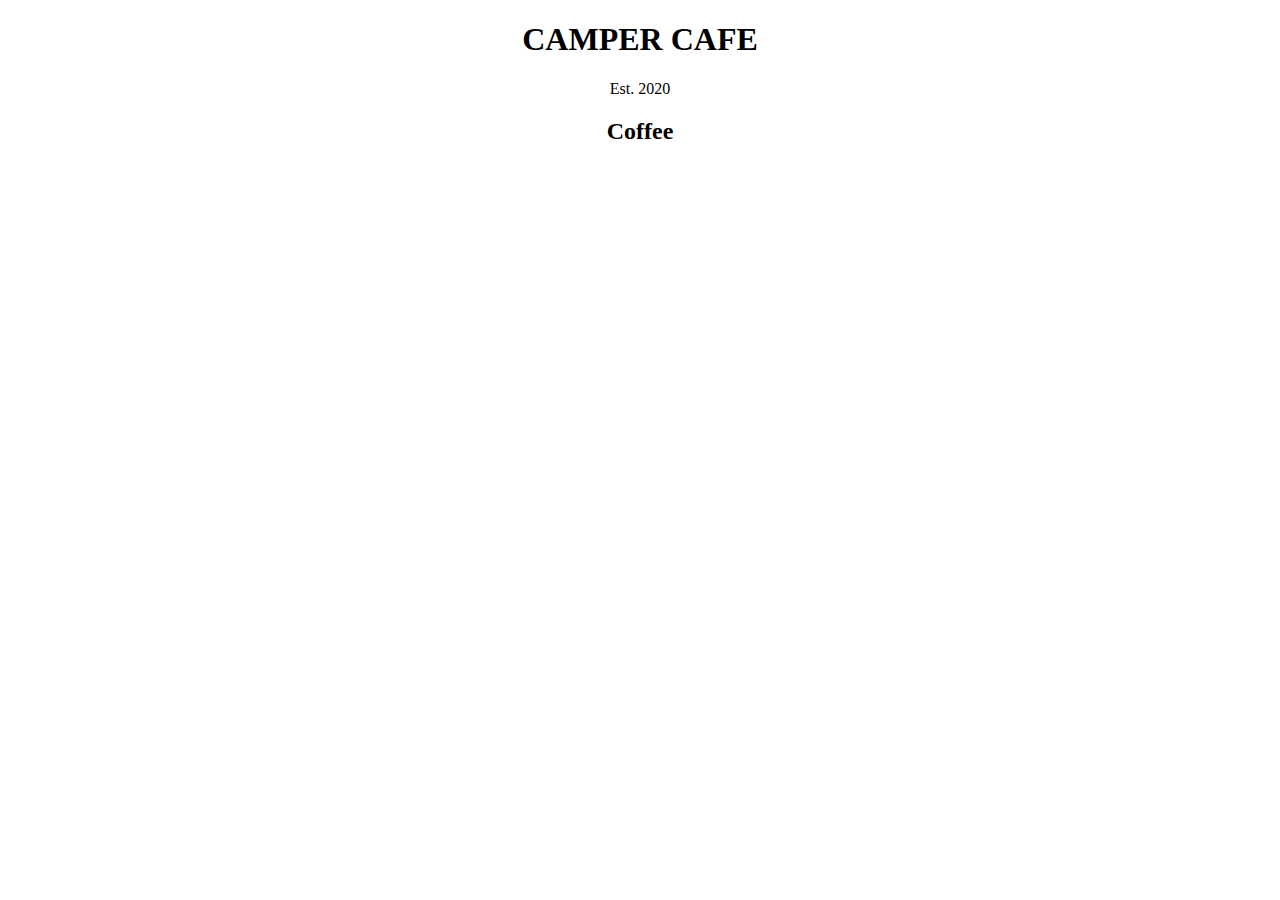
<file: freeCodeCamp/cafeMenu/index.html>
<!DOCTYPE html>
<html lang="en">
    <head>
        <meta charset="UTF-8">
        <title>Cafe Menu</title>
        <style>
            h1, h2, p {
            text-align: center;
            }
        </style>
    </head>
    <body>
        <main>
           <h1 style="text-align">CAMPER CAFE</h1>
           <p>Est. 2020</p>
           <section>
            <h2>Coffee</h2>
           </section>
        </main>
    </body>
</html>
</file>
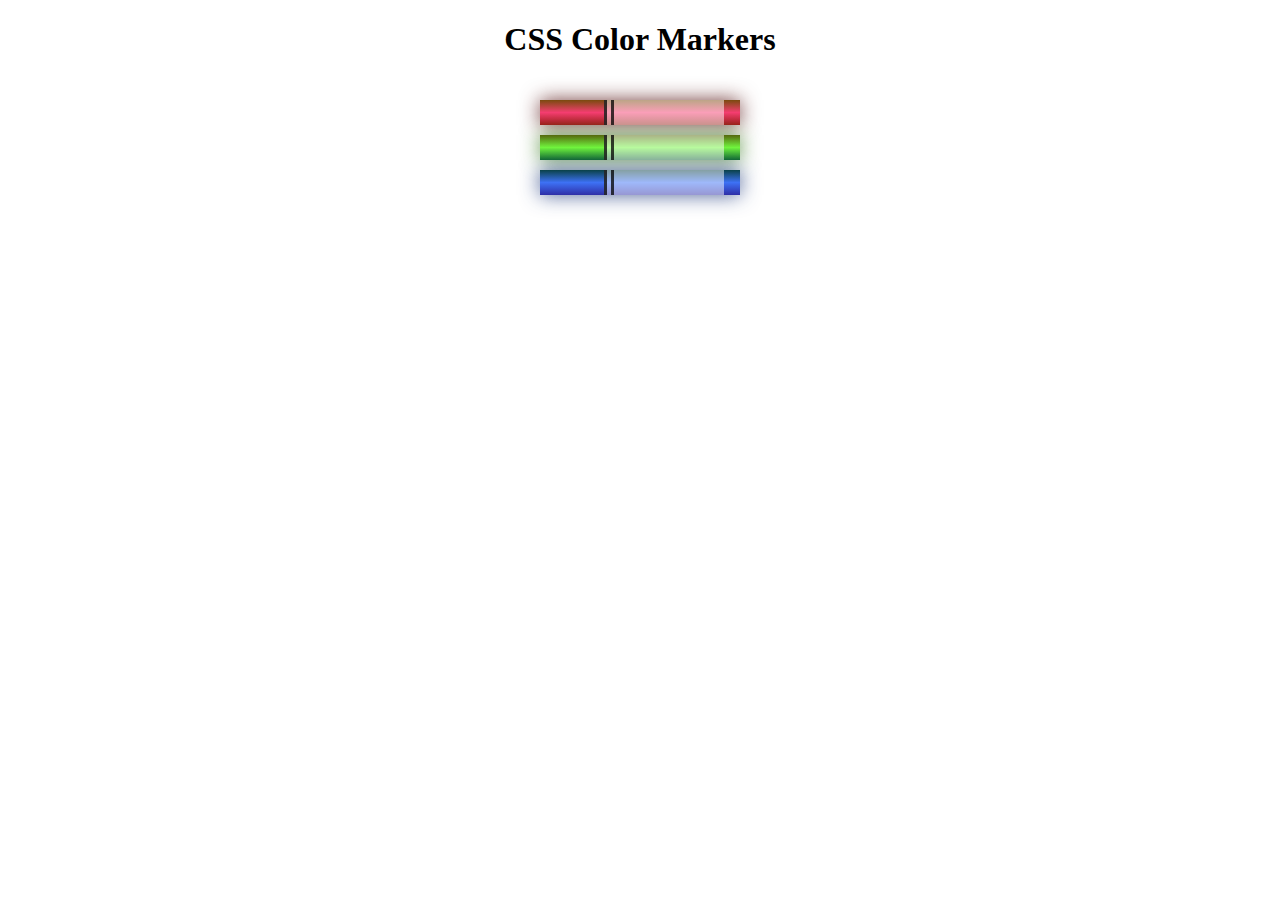
<file: freeCodeCamp/createColoredMarkers/index.html>
<!DOCTYPE html>
<html lang="en">
    <head>
        <meta charset="UTF-8">
        <meta name="viewport" content="width=device-width, initial-scale=1.0">
        <title>Colored Markers</title>
        <link rel="stylesheet" href="styles.css">
    </head>
    <body>
        <h1>CSS Color Markers</h1>
        <div class="container">
            <div class="marker red">
                <div class="cap"></div>
                <div class="sleeve"></div>
            </div>
            <div class="marker green">
                <div class="cap"></div>
                <div class="sleeve"></div>   
            </div>
            <div class="marker blue">
                <div class="cap"></div>
                <div class="sleeve"></div> 
            </div>
        </div>
    </body>
</html>
</file>
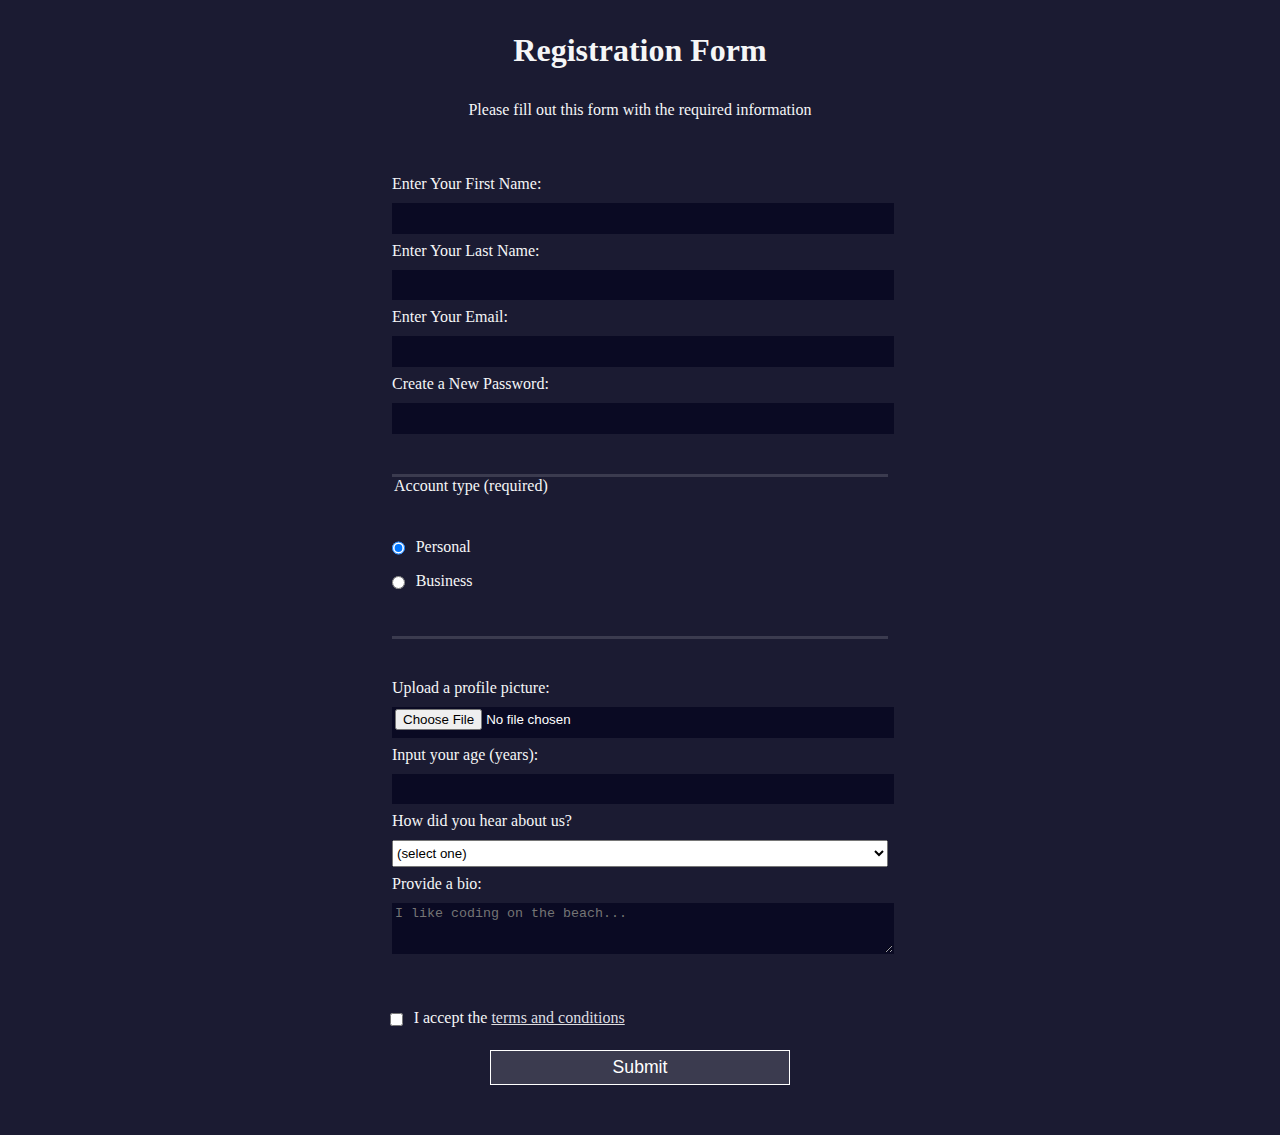
<file: freeCodeCamp/registrationForm/index.html>
<!DOCTYPE html>
<html lang="en">
    <head>
        <meta charset="UTF-8">
        <title>Registration Form</title>
        <link rel="stylesheet" href="styles.css">
    </head>
    <body>
        <h1>Registration Form</h1>
        <p>Please fill out this form with the required information</p>
        <form action="https://register-demo.freecodecamp.org" method="post">
            <fieldset>
                <label for="first-name">
                    Enter Your First Name: <input type="text" id="first-name" name="first-name" required>
                </label>
                <label for="last-name">
                    Enter Your Last Name: <input type="text" id="last-name" name="last-name" required>
                </label>
                <label for="email">
                    Enter Your Email: <input type="email" id="email" name="email" required>
                </label>
                <label for="new-password">
                    Create a New Password: <input type="password" id="new-password" name="password" pattern="[a-z0-5]{8,}" required>
                </label>
            </fieldset>
            <fieldset>
                <legend>Account type (required)</legend>
                <label for="personal-account">
                    <input class="inline" type="radio" id="personal-account" name="account-type" checked> Personal
                </label>
                <label for="business-account">
                    <input class="inline" type="radio" id="business-account" name="account-type"> Business
                </label>
            </fieldset>
            <fieldset>
                <label for="profile-picture">
                    Upload a profile picture: <input type="file" id="profile-picture" name="profile-picture">
                </label>
                <label for="age">
                    Input your age (years): <input type="number" id="age" name="age" min="13" max="120">
                </label>
                <label for="referrer">How did you hear about us?
                    <select name="" id="referrer">
                        <option value="">(select one)</option>
                        <option value="1">freeCodeCamp News</option>
                        <option value="2">freeCodeCamp YouTube Channel</option>
                        <option value="3">freeCodeCamp Forum</option>
                        <option value="4">Other</option>
                    </select>
                </label>
                <label for="bio">Provide a bio: 
                    <textarea id="bio" name="bio" rows="3" cols="30" placeholder="I like coding on the beach..."></textarea>
                </label>
            </fieldset>
            <label for="terms-and-conditions">
                <input type="checkbox" class="inline" id="terms-and-conditions" name="terms" required>
                I accept the <a href="https://www.freecodecamp.org/news/terms-of-service/"> terms and conditions</a>
            </label>
            <input type="submit" value="Submit">
        </form>
    </body>
</html>
</file>
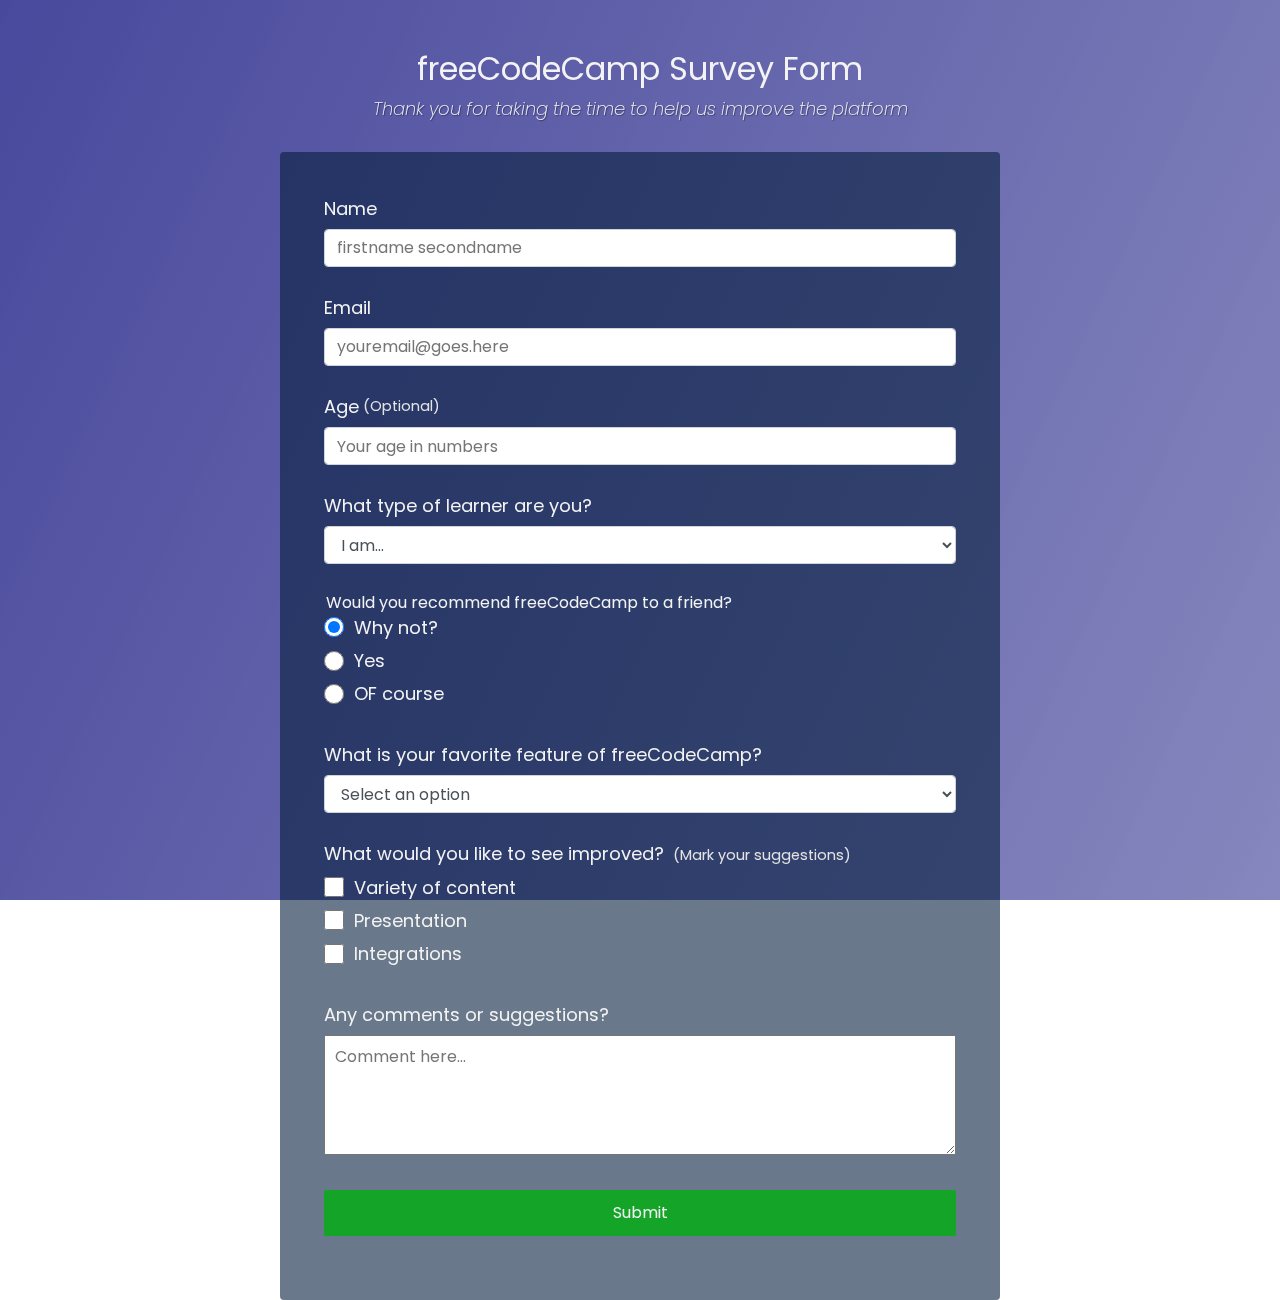
<file: freeCodeCamp/Certification Projects/firstSurveyForm/index.html>
<!DOCTYPE html>
<html lang="en">
    <head>
        <title>survey-form.freecodecamp.rocks/</title>
        <meta charset="UTF-8">
        <meta name="viewport" content="width=device-width, initial-scale=1">
        <link href="css/styles.css" rel="stylesheet">
    </head>
    <body>
    <div class="container">
    <header class="header">
        <h1 id="title" class="title text-center">freeCodeCamp Survey Form</h1>
        <p id="description" class="description text-center">Thank you for taking the time to help us improve the platform</p>
    </header>
    <form id="survey-form" se>
        <div class="formBlock">
            <label for="name" id="name-label">Name</label>
            <input type="text" id="name" class="form-control" placeholder="firstname secondname" required>
        </div>
        <div class="formBlock">
            <label for="email" id="email-label">Email</label>
            <input type="email" id="email" class="form-control" name="email" placeholder="youremail@goes.here" required>
        </div>
        <div class="formBlock">
            <label for="number"  id="number-label">Age
                <span class="directions">(Optional)</span>
            </label>
            <input type="number" id="number" class="form-control" min="13" max="200" placeholder="Your age in numbers">
        </div>
        <div class="formBlock">
            <p>What type of learner are you?</p>
            <select id="dropdown" name="dropdownRole" class="form-control" required="">
                <option disabled="" selected="" value="">I am...</option>
                <option value="student">Student </option>
                <option value="tryhard">Tryhard </option>
                <option value="titan">Titan </option>
                <option value="sickCoder">Sick coder </option>
            </select>
        </div>
        <div class="formBlock">
            <legend>Would you recommend freeCodeCamp to a friend?</legend>
            <label for="radiowhy_not?">
                <input class="inputRadio" value="radiowhy_not?" type="radio" id="radiowhy_not?" name="radioOption" checked> Why not?
            </label>
            <label for="radioyes">
                <input class="inputRadio" value="radioyes" type="radio" id="radioyes" name="radioOption"> Yes
            </label>
            <label for="radioof_course">
                <input class="inputRadio" value="radioof_course" type="radio" id="radioof_course" name="radioOption"> OF course
            </label>
        </div>
        <div class="formBlock">
            <p>What is your favorite feature of freeCodeCamp?</p>
            <select id="mostLiked" name="mostLiked" class="form-control" required="">
                <option disabled="" selected="" value="">Select an option</option>
                <option value="freeCertification">Free Certification</option>
                <option value="projects">Projects</option>
                <option value="openSource">Open Source</option>
               </select>
        </div>
        <div class="formBlock">
            <p>What would you like to see improved?
                <span class="directions">(Mark your suggestions)</span>
            </p>
            <label>
                <input class="inputCheckbox" value="variety" type="checkbox">
                Variety of content
            </label>
            <label>
                <input class="inputCheckbox" value="presentation" type="checkbox">
                Presentation
            </label>
            <label>
                <input class="inputCheckbox" value="integrations" type="checkbox">
                Integrations
            </label>
        </div>
        <div class="formBlock">
            <p>Any comments or suggestions?</p>
            <textarea name="textArea" class="textArea" id="textArea" placeholder="Comment here..."></textarea>
        </div>
        <div class="formBlock">
            <button id="submit" class="submitButton" type="submit">Submit</button>
        </div>
    </form>
    </div>
    </body>
</html>
</file>
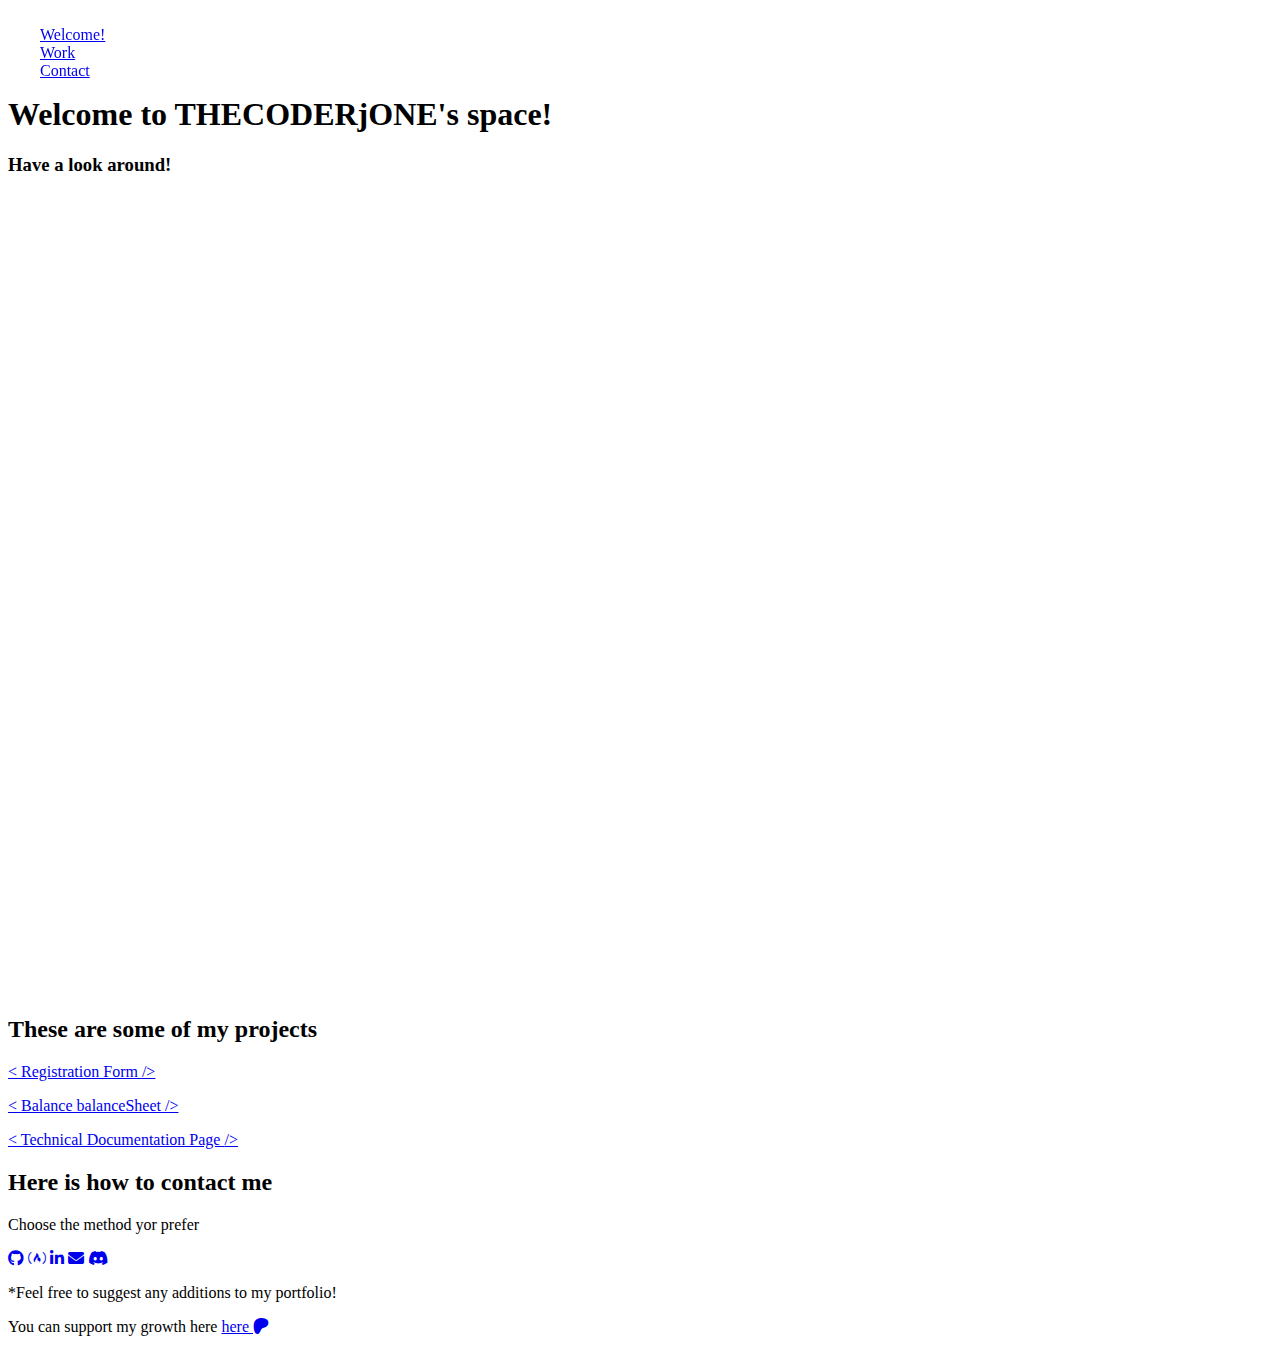
<file: freeCodeCamp/Certification Projects/Personal Portfolio Webpage/index.html>
<!DOCTYPE html>
<html lang="en">
<head>
  <link href="https://cdnjs.cloudflare.com/ajax/libs/font-awesome/6.4.2/css/all.min.css" rel="stylesheet">
  <link href="https://fonts.googleapis.com/css?family=Poppins:200i,300,400&display=swap" rel="stylesheet">
  <link href="https://fonts.googleapis.com/css?family=Raleway:700&display=swap" rel="stylesheet">
  <meta charset="UTF-8">
  <meta name="viewport" content="width=device-width, initial-scale=1.0">
  <title>THECODERjONE'S place</title>
  <link rel="stylesheet" href="styles.css">
</head>
<body>
  <nav id="navbar" class="navbar">
      <ul class="nav-list">
          <li>
            <a href="#welcome-section">Welcome!</a>
          </li>
          <li>
            <a href="#projects">Work</a>
          </li>
          <li>
            <a href="#contact">Contact</a>
          </li>
        </ul>
  </nav>
  <section name="Welcome" class="welcome-section" id="welcome-section">
      <h1 class="welcomeMainMessage" id="welcomeMainMessage">Welcome to THECODERjONE's space!</h1>
      <h3 class="welcomeSecondaryMessage" id="welcomeSecondaryMessage">Have a look around!</h3>
  </section>
  <section id="projects" class="projects-section">
      <h2 class="projects-section-header">These are some of my projects</h2>  
      <div class="projects-grid">
        <a href="https://thecoderjone.github.io/freeCodeCamp/registrationForm/" target="_blank" class="project project-tile">
          <p class="project-title">
            <span class="code">&lt;</span>
            Registration Form
            <span class="code">/&gt;</span>
          </p>
        </a>
        <a href="https://thecoderjone.github.io/freeCodeCamp/balanceSheet/" target="_blank" class="project project-tile">
          <p class="project-title">
            <span class="code">&lt;</span>
            Balance balanceSheet
            <span class="code">/&gt;</span>
          </p>
        </a>
        <a href="https://thecoderjone.github.io/freeCodeCamp/Certification%20Projects/technicalDocumentationPage/" target="_blank" class="project project-tile">
          <p class="project-title">
            <span class="code">&lt;</span>
            Technical Documentation Page
            <span class="code">/&gt;</span>
          </p>
        </a>
      </div>
    </section>
    <section id="contact" class="contact-section">
      <div class="contact-section-header">
        <h2>Here is how to contact me</h2>
        <p>Choose the method yor prefer</p>
      </div>
      <div class="contact-links">
        <a href="https://github.com/THECODERjONE" target="_blank" class="icon contact-details" id="profile-link"><i class="fab fa-github"></i></a>
        <a href="https://www.freecodecamp.org/THECODERjONE" target="_blank" class="icon contact-details"><i class="fab fa-free-code-camp"></i></a>
        <a href="https://www.linkedin.com/in/jmmclnkdn/" class="icon contact-details" target="_blank"><i class="fa-brands fa-linkedin-in"></i></a>
        <a href="mailto:jmmccode@gmail.com" class="icon contact-details" target="_blank"><i class="fas fa-envelope"></i></a>
        <a href="https://discord.gg/YB98SDWFBQ" target="_blank" class="icon contact-details"><i class="fab fa-discord"></i></a>
      </div>
    </section>
  <footer>
    <p>
      *Feel free to suggest any additions to my portfolio!
    </p>
    <p>
      You can support my growth here
      <a href="https://www.freecodecamp.com/" target="_blank">here <i class="fab fa-patreon"></i></a>
    </p>
  </footer>
</body>
</html>
</file>
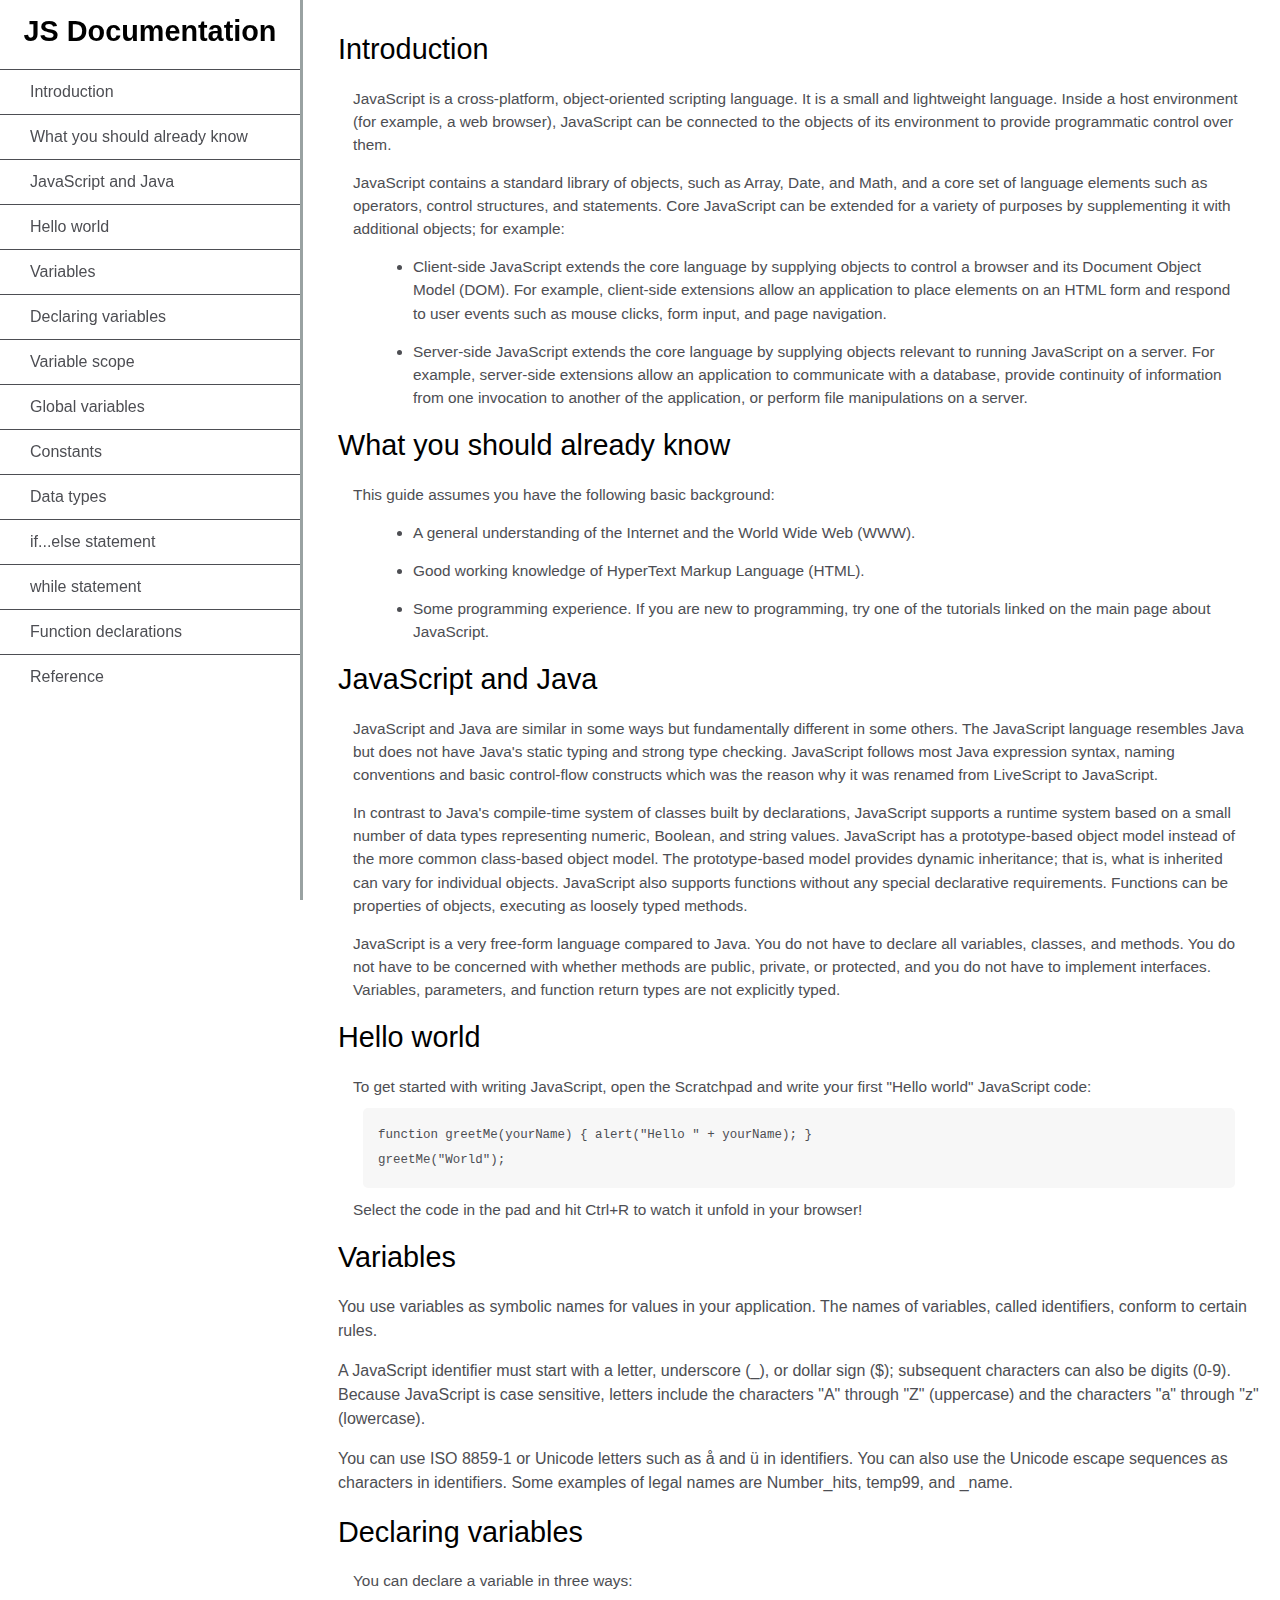
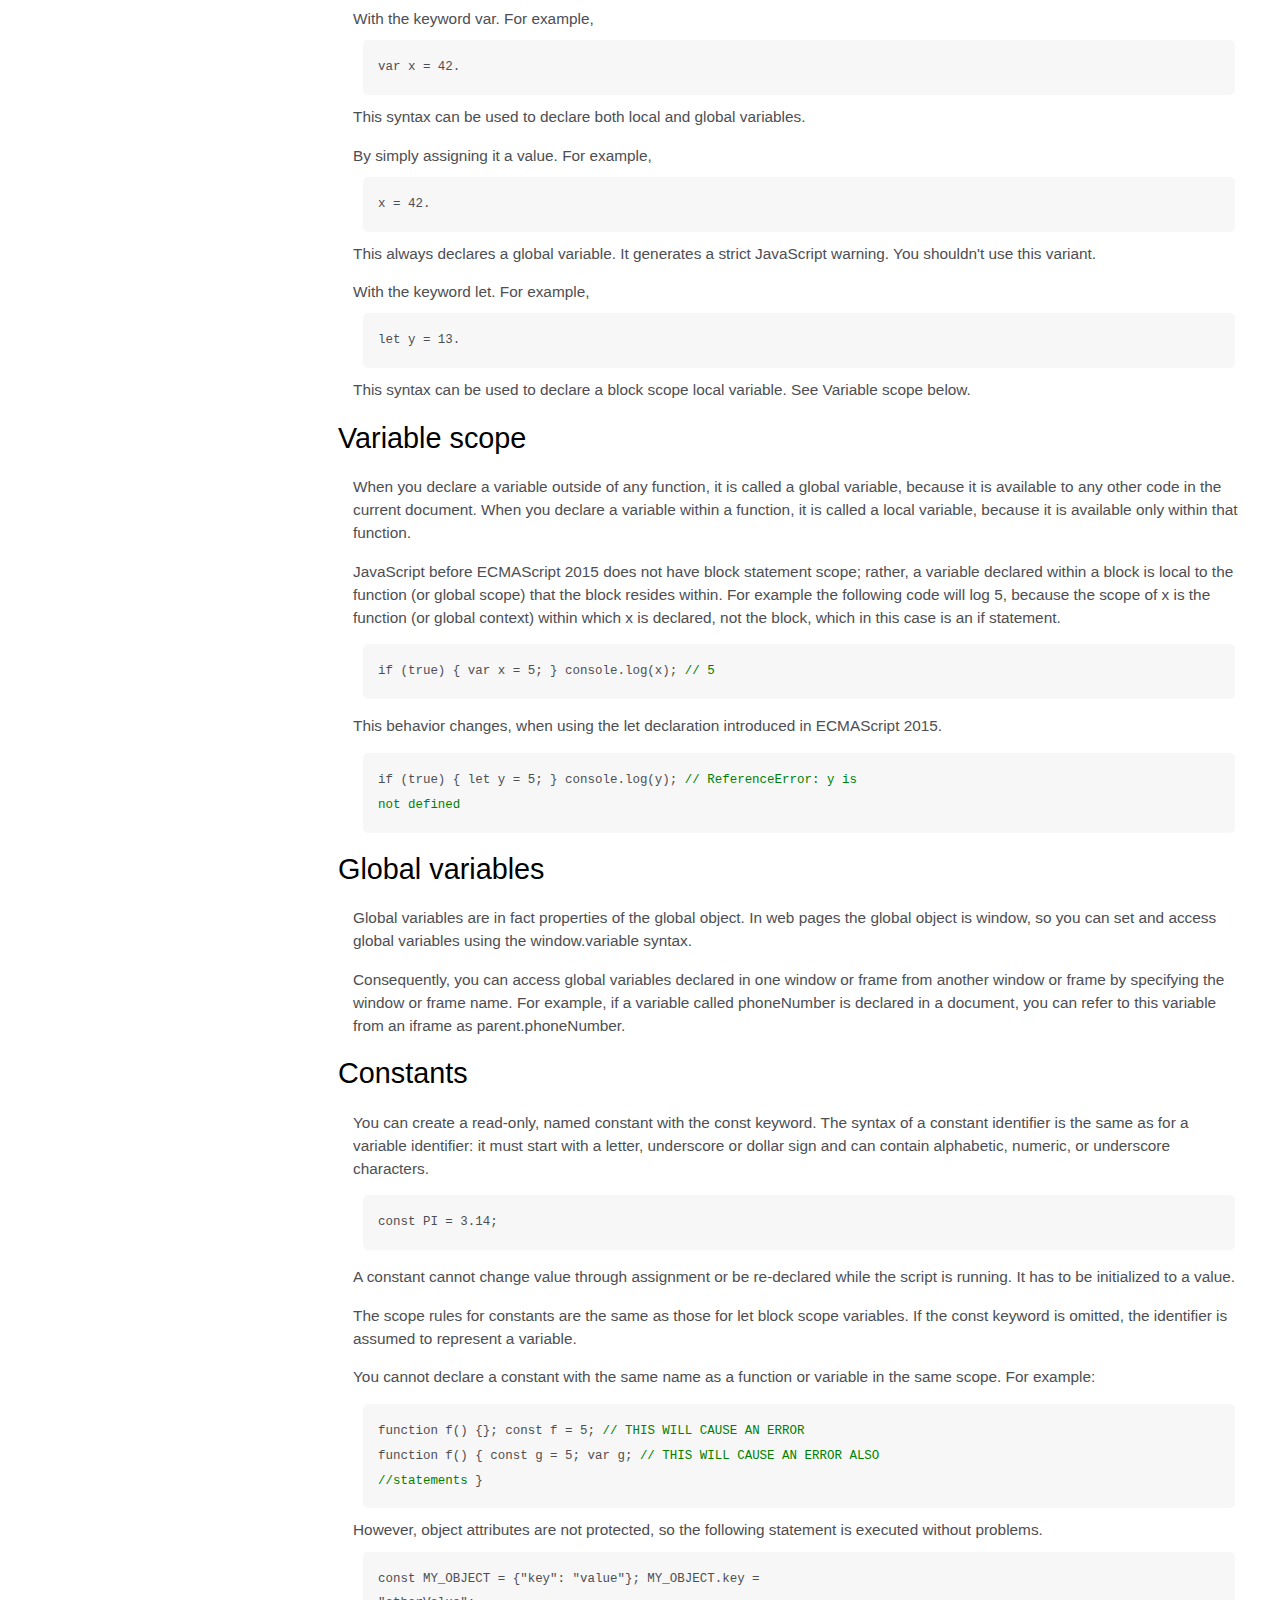
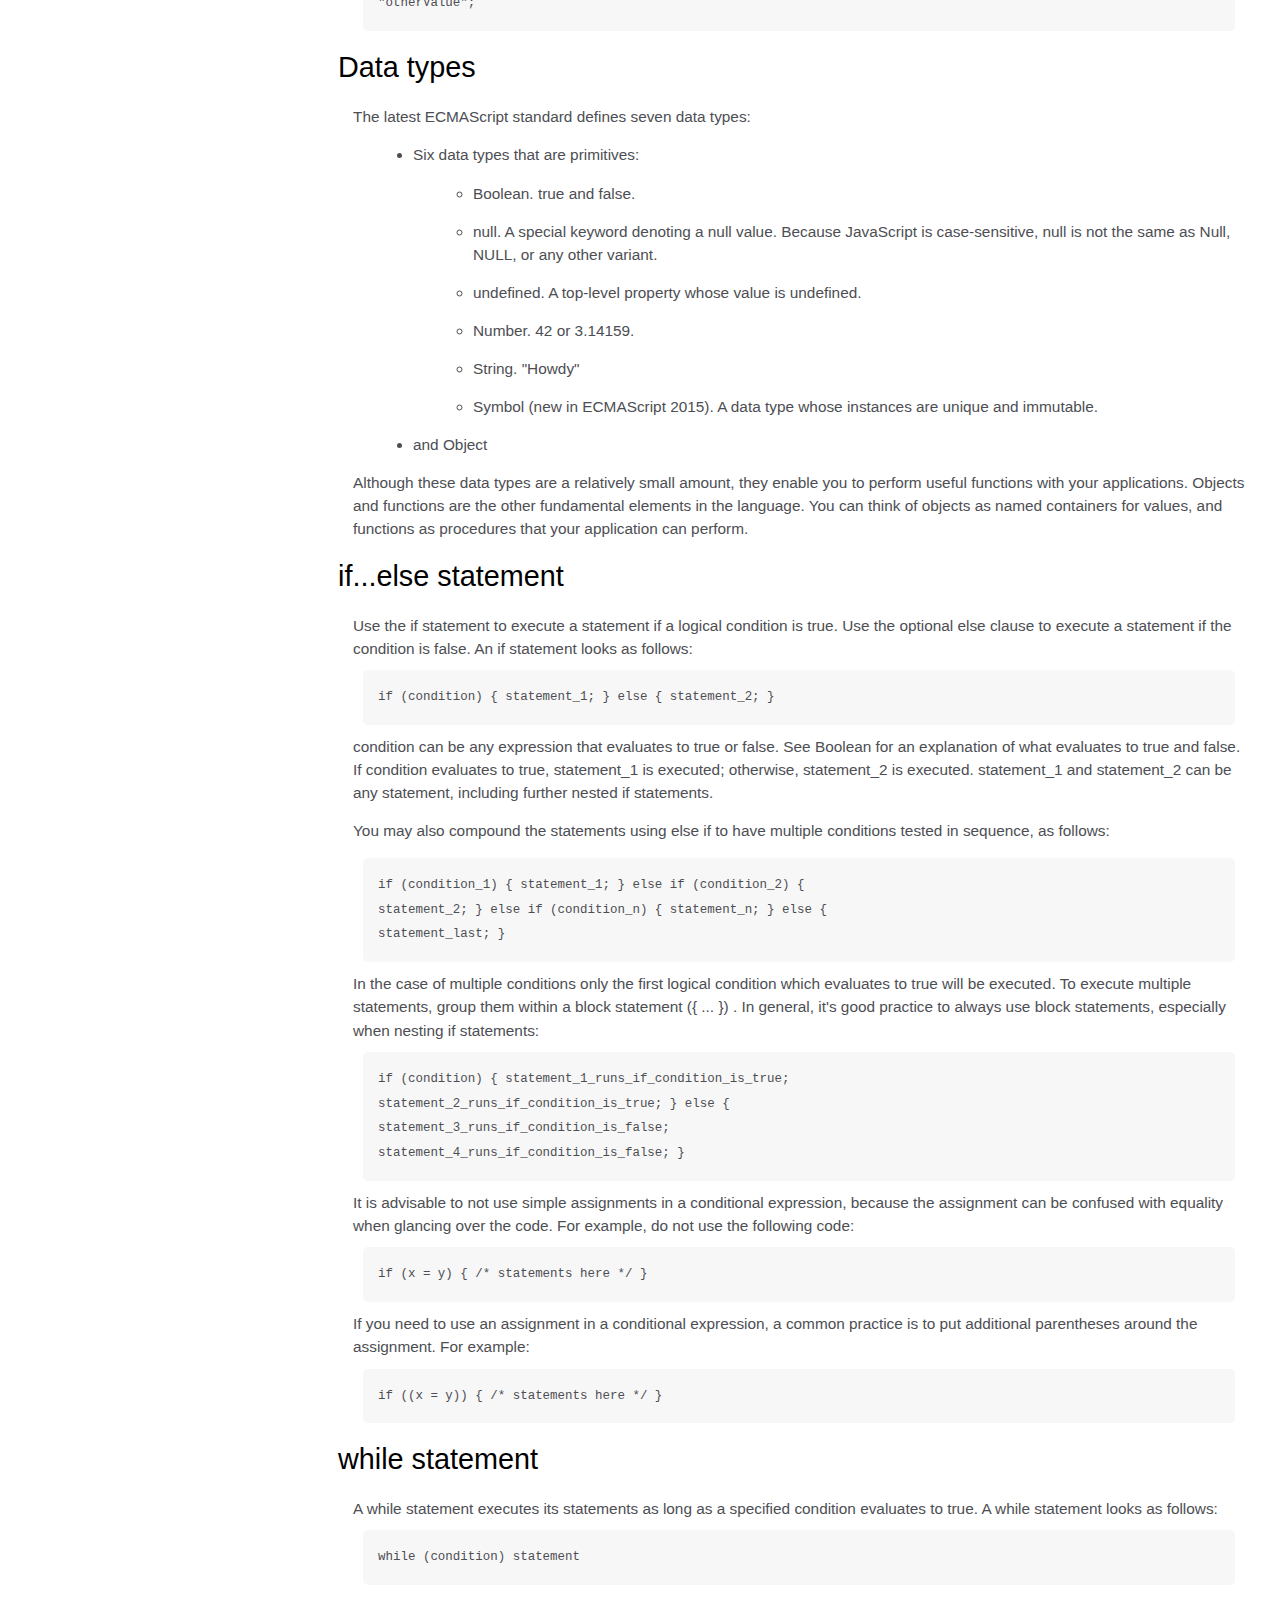
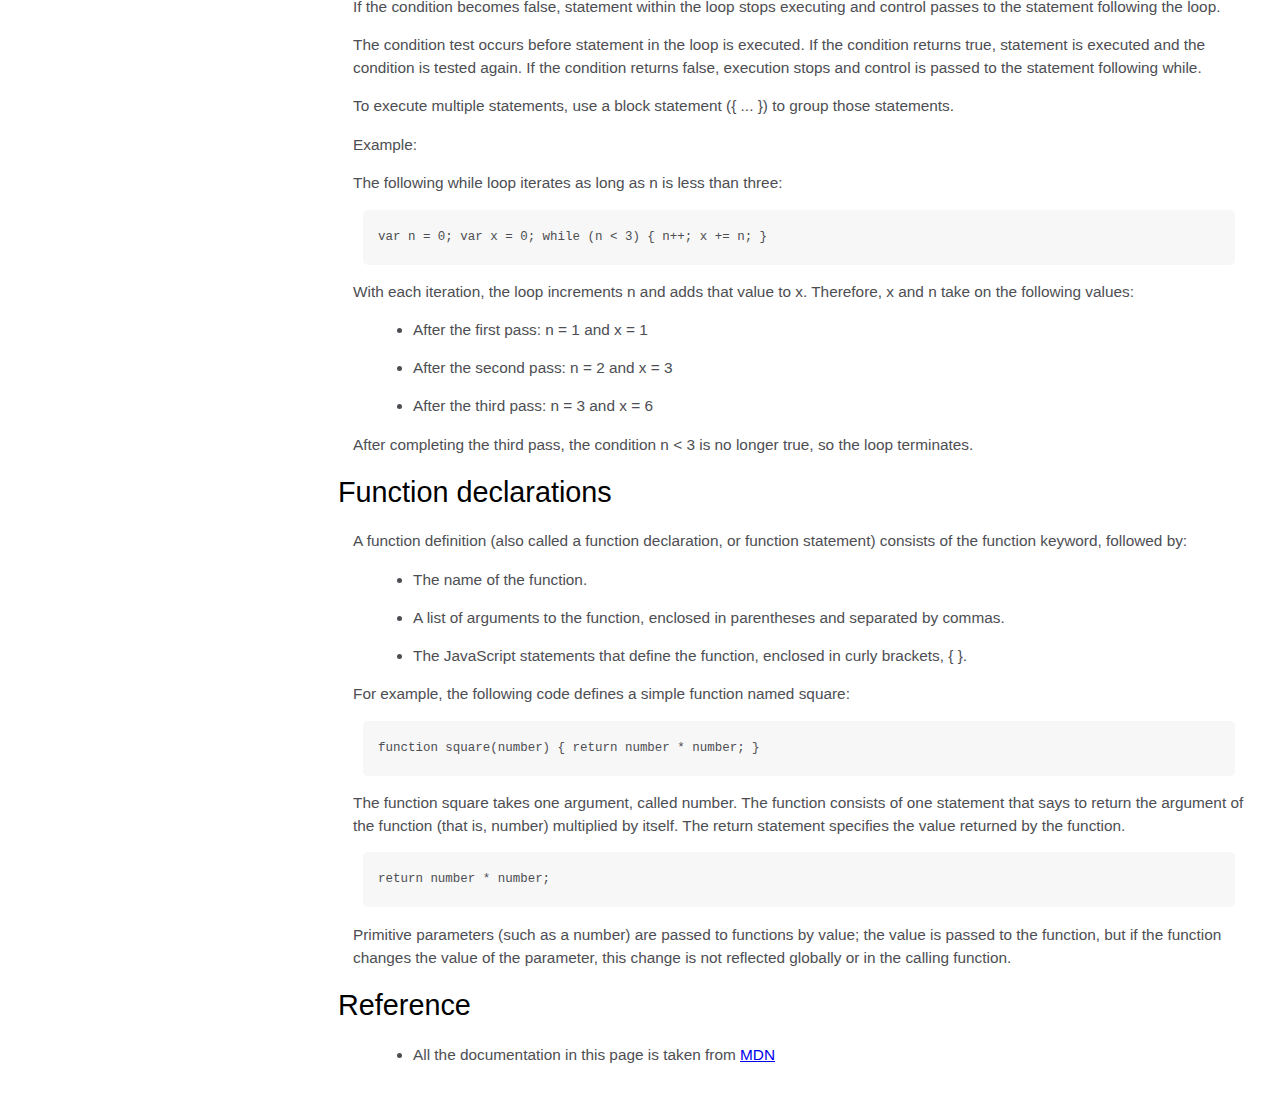
<file: freeCodeCamp/Certification Projects/technicalDocumentationPage/index.html>
<!DOCTYPE html>
<html lang="en">
<head>
    <meta charset="UTF-8">
    <meta name="viewport" content="width=device-width, initial-scale=1.0">
    <title>Document</title>
    <link rel="stylesheet" href="styles.css">
</head>
<body>
    <nav id="navbar">
        <header>JS Documentation</header>
        <ul>
            <li>
                <a href="#Introduction" class="nav-link">
                    Introduction
                </a>
            </li>
            <li>
                <a href="#What_you_should_already_know" class="nav-link">
                    What you should already know
                </a>
            </li>
            <li>
                <a href="#JavaScript_and_Java" class="nav-link">
                    JavaScript and Java
                </a>
            </li>
            <li>
                <a href="#Hello_world" class="nav-link">
                    Hello world
                </a>
            </li>
            <li>
                <a href="#Variables" class="nav-link">
                    Variables
                </a>
            </li>
            <li>
                <a href="#Declaring_variables" class="nav-link">
                    Declaring variables
                </a>
            </li>
            <li>
                <a href="#Variable_scope" class="nav-link">
                    Variable scope
                </a>
            </li>
            <li>
                <a href="#Global_variables" class="nav-link">
                    Global variables
                </a>
            </li>
            <li>
                <a href="#Constants" class="nav-link">
                    Constants
                </a>
            </li>
            <li>
                <a href="#Data_types" class="nav-link">
                    Data types
                </a>
            </li>
            <li>
                <a href="#if...else_statement" class="nav-link">
                    if...else statement
                </a>
            </li>
            <li>
                <a href="#while_statement" class="nav-link">
                    while statement
                </a>
            </li>
            <li>
                <a href="#Function_declarations" class="nav-link">
                    Function declarations
                </a>
            </li>
            <li>
                <a href="#Reference" class="nav-link">
                    Reference
                </a>
            </li>
        </ul>
    </nav>
    <main id="main-doc">
        <section class="main-section" id="Introduction">
          <header>Introduction</header>
          <article>
            <p>
              JavaScript is a cross-platform, object-oriented scripting language.
              It is a small and lightweight language. Inside a host environment
              (for example, a web browser), JavaScript can be connected to the
              objects of its environment to provide programmatic control over
              them.
            </p>
  
            <p>
              JavaScript contains a standard library of objects, such as Array,
              Date, and Math, and a core set of language elements such as
              operators, control structures, and statements. Core JavaScript can
              be extended for a variety of purposes by supplementing it with
              additional objects; for example:
            </p>
            <ul>
              <li>
                Client-side JavaScript extends the core language by supplying
                objects to control a browser and its Document Object Model (DOM).
                For example, client-side extensions allow an application to place
                elements on an HTML form and respond to user events such as mouse
                clicks, form input, and page navigation.
              </li>
              <li>
                Server-side JavaScript extends the core language by supplying
                objects relevant to running JavaScript on a server. For example,
                server-side extensions allow an application to communicate with a
                database, provide continuity of information from one invocation to
                another of the application, or perform file manipulations on a
                server.
              </li>
            </ul>
          </article>
        </section>
        <section class="main-section" id="What_you_should_already_know">
          <header>What you should already know</header>
          <article>
            <p>This guide assumes you have the following basic background:</p>
  
            <ul>
              <li>
                A general understanding of the Internet and the World Wide Web
                (WWW).
              </li>
              <li>Good working knowledge of HyperText Markup Language (HTML).</li>
              <li>
                Some programming experience. If you are new to programming, try
                one of the tutorials linked on the main page about JavaScript.
              </li>
            </ul>
          </article>
        </section>
        <section class="main-section" id="JavaScript_and_Java">
          <header>JavaScript and Java</header>
          <article>
            <p>
              JavaScript and Java are similar in some ways but fundamentally
              different in some others. The JavaScript language resembles Java but
              does not have Java's static typing and strong type checking.
              JavaScript follows most Java expression syntax, naming conventions
              and basic control-flow constructs which was the reason why it was
              renamed from LiveScript to JavaScript.
            </p>
  
            <p>
              In contrast to Java's compile-time system of classes built by
              declarations, JavaScript supports a runtime system based on a small
              number of data types representing numeric, Boolean, and string
              values. JavaScript has a prototype-based object model instead of the
              more common class-based object model. The prototype-based model
              provides dynamic inheritance; that is, what is inherited can vary
              for individual objects. JavaScript also supports functions without
              any special declarative requirements. Functions can be properties of
              objects, executing as loosely typed methods.
            </p>
            <p>
              JavaScript is a very free-form language compared to Java. You do not
              have to declare all variables, classes, and methods. You do not have
              to be concerned with whether methods are public, private, or
              protected, and you do not have to implement interfaces. Variables,
              parameters, and function return types are not explicitly typed.
            </p>
          </article>
        </section>
        <section class="main-section" id="Hello_world">
          <header>Hello world</header>
          <article>
            To get started with writing JavaScript, open the Scratchpad and write
            your first "Hello world" JavaScript code:
            <code>function greetMe(yourName) { alert("Hello " + yourName); }
              greetMe("World");
            </code>
  
            Select the code in the pad and hit Ctrl+R to watch it unfold in your
            browser!
          </article>
        </section>
        <section class="main-section" id="Variables">
          <header>Variables</header>
          <p>
            You use variables as symbolic names for values in your application.
            The names of variables, called identifiers, conform to certain rules.
          </p>
          <p>
            A JavaScript identifier must start with a letter, underscore (_), or
            dollar sign ($); subsequent characters can also be digits (0-9).
            Because JavaScript is case sensitive, letters include the characters
            "A" through "Z" (uppercase) and the characters "a" through "z"
            (lowercase).
          </p>
          <p>
            You can use ISO 8859-1 or Unicode letters such as å and ü in
            identifiers. You can also use the Unicode escape sequences as
            characters in identifiers. Some examples of legal names are
            Number_hits, temp99, and _name.
          </p>
        </section>
        <section class="main-section" id="Declaring_variables">
          <header>Declaring variables</header>
          <article>
            You can declare a variable in three ways:
            <p>
              With the keyword var. For example, <code>var x = 42.</code> This
              syntax can be used to declare both local and global variables.
            </p>
            <p>
              By simply assigning it a value. For example,
              <code>x = 42.</code> This always declares a global variable. It
              generates a strict JavaScript warning. You shouldn't use this
              variant.
            </p>
            <p>
              With the keyword let. For example,<code> let y = 13.</code> This
              syntax can be used to declare a block scope local variable. See
              Variable scope below.
            </p>
          </article>
        </section>
        <section class="main-section" id="Variable_scope">
          <header>Variable scope</header>
          <article>
            <p>
              When you declare a variable outside of any function, it is called a
              global variable, because it is available to any other code in the
              current document. When you declare a variable within a function, it
              is called a local variable, because it is available only within that
              function.
            </p>
  
            <p>
              JavaScript before ECMAScript 2015 does not have block statement
              scope; rather, a variable declared within a block is local to the
              function (or global scope) that the block resides within. For
              example the following code will log 5, because the scope of x is the
              function (or global context) within which x is declared, not the
              block, which in this case is an if statement.
            </p>
            <code>if (true) { var x = 5; } console.log(x); <span class="comment">// 5</span></code>
            <p>
              This behavior changes, when using the let declaration introduced in
              ECMAScript 2015.
            </p>
  
            <code>if (true) { let y = 5; } console.log(y); <span class="comment">// ReferenceError: y is
              not defined</span></code>
          </article>
        </section>
        <section class="main-section" id="Global_variables">
          <header>Global variables</header>
          <article>
            <p>
              Global variables are in fact properties of the global object. In web
              pages the global object is window, so you can set and access global
              variables using the window.variable syntax.
            </p>
  
            <p>
              Consequently, you can access global variables declared in one window
              or frame from another window or frame by specifying the window or
              frame name. For example, if a variable called phoneNumber is
              declared in a document, you can refer to this variable from an
              iframe as parent.phoneNumber.
            </p>
          </article>
        </section>
        <section class="main-section" id="Constants">
          <header>Constants</header>
          <article>
            <p>
              You can create a read-only, named constant with the const keyword.
              The syntax of a constant identifier is the same as for a variable
              identifier: it must start with a letter, underscore or dollar sign
              and can contain alphabetic, numeric, or underscore characters.
            </p>
  
            <code>const PI = 3.14;</code>
            <p>
              A constant cannot change value through assignment or be re-declared
              while the script is running. It has to be initialized to a value.
            </p>
  
            <p>
              The scope rules for constants are the same as those for let block
              scope variables. If the const keyword is omitted, the identifier is
              assumed to represent a variable.
            </p>
  
            <p>
              You cannot declare a constant with the same name as a function or
              variable in the same scope. For example:
            </p>
  
            <code>function f() {}; const f = 5; <span class="comment">// THIS WILL CAUSE AN ERROR</span>
            function f() { const g = 5; var g; <span class="comment">// THIS WILL CAUSE AN ERROR ALSO</span> 
                <span class="comment">//statements</span> }</code>
            However, object attributes are not protected, so the following
            statement is executed without problems.
            <code>const MY_OBJECT = {"key": "value"}; MY_OBJECT.key =
              "otherValue";</code>
          </article>
        </section>
        <section class="main-section" id="Data_types">
          <header>Data types</header>
          <article>
            <p>The latest ECMAScript standard defines seven data types:</p>
            <ul>
              <li>
                <p>Six data types that are primitives:</p>
                <ul>
                  <li>Boolean. true and false.</li>
                  <li>
                    null. A special keyword denoting a null value. Because
                    JavaScript is case-sensitive, null is not the same as Null,
                    NULL, or any other variant.
                  </li>
                  <li>
                    undefined. A top-level property whose value is undefined.
                  </li>
                  <li>Number. 42 or 3.14159.</li>
                  <li>String. "Howdy"</li>
                  <li>
                    Symbol (new in ECMAScript 2015). A data type whose instances
                    are unique and immutable.
                  </li>
                </ul>
              </li>
  
              <li>and Object</li>
            </ul>
            Although these data types are a relatively small amount, they enable
            you to perform useful functions with your applications. Objects and
            functions are the other fundamental elements in the language. You can
            think of objects as named containers for values, and functions as
            procedures that your application can perform.
          </article>
        </section>
        <section class="main-section" id="if...else_statement">
          <header>if...else statement</header>
          <article>
            Use the if statement to execute a statement if a logical condition is
            true. Use the optional else clause to execute a statement if the
            condition is false. An if statement looks as follows:
  
            <code>if (condition) { statement_1; } else { statement_2; }</code>
            condition can be any expression that evaluates to true or false. See
            Boolean for an explanation of what evaluates to true and false. If
            condition evaluates to true, statement_1 is executed; otherwise,
            statement_2 is executed. statement_1 and statement_2 can be any
            statement, including further nested if statements.
            <p>
              You may also compound the statements using else if to have multiple
              conditions tested in sequence, as follows:
            </p>
            <code>if (condition_1) { statement_1; } else if (condition_2) {
              statement_2; } else if (condition_n) { statement_n; } else {
              statement_last; }
            </code>
            In the case of multiple conditions only the first logical condition
            which evaluates to true will be executed. To execute multiple
            statements, group them within a block statement ({ ... }) . In
            general, it's good practice to always use block statements, especially
            when nesting if statements:
  
            <code>if (condition) { statement_1_runs_if_condition_is_true;
              statement_2_runs_if_condition_is_true; } else {
              statement_3_runs_if_condition_is_false;
              statement_4_runs_if_condition_is_false; }</code>
            It is advisable to not use simple assignments in a conditional
            expression, because the assignment can be confused with equality when
            glancing over the code. For example, do not use the following code:
            <code>if (x = y) { /* statements here */ }</code> If you need to use
            an assignment in a conditional expression, a common practice is to put
            additional parentheses around the assignment. For example:
  
            <code>if ((x = y)) { /* statements here */ }</code>
          </article>
        </section>
        <section class="main-section" id="while_statement">
          <header>while statement</header>
          <article>
            A while statement executes its statements as long as a specified
            condition evaluates to true. A while statement looks as follows:
  
            <code>while (condition) statement</code> If the condition becomes
            false, statement within the loop stops executing and control passes to
            the statement following the loop.
  
            <p>
              The condition test occurs before statement in the loop is executed.
              If the condition returns true, statement is executed and the
              condition is tested again. If the condition returns false, execution
              stops and control is passed to the statement following while.
            </p>
  
            <p>
              To execute multiple statements, use a block statement ({ ... }) to
              group those statements.
            </p>
  
            Example:
  
            <p>
              The following while loop iterates as long as n is less than three:
            </p>
  
            <code>var n = 0; var x = 0; while (n &lt; 3) { n++; x += n; }</code>
            <p>
              With each iteration, the loop increments n and adds that value to x.
              Therefore, x and n take on the following values:
            </p>
  
            <ul>
              <li>After the first pass: n = 1 and x = 1</li>
              <li>After the second pass: n = 2 and x = 3</li>
              <li>After the third pass: n = 3 and x = 6</li>
            </ul>
            <p>
              After completing the third pass, the condition n &lt; 3 is no longer
              true, so the loop terminates.
            </p>
          </article>
        </section>
        <section class="main-section" id="Function_declarations">
          <header>Function declarations</header>
          <article>
            A function definition (also called a function declaration, or function
            statement) consists of the function keyword, followed by:
  
            <ul>
              <li>The name of the function.</li>
              <li>
                A list of arguments to the function, enclosed in parentheses and
                separated by commas.
              </li>
              <li>
                The JavaScript statements that define the function, enclosed in
                curly brackets, { }.
              </li>
            </ul>
            <p>
              For example, the following code defines a simple function named
              square:
            </p>
  
            <code>function square(number) { return number * number; }</code>
            <p>
              The function square takes one argument, called number. The function
              consists of one statement that says to return the argument of the
              function (that is, number) multiplied by itself. The return
              statement specifies the value returned by the function.
            </p>
            <code>return number * number;</code>
            <p>
              Primitive parameters (such as a number) are passed to functions by
              value; the value is passed to the function, but if the function
              changes the value of the parameter, this change is not reflected
              globally or in the calling function.
            </p>
          </article>
        </section>
        <section class="main-section" id="Reference">
          <header>Reference</header>
          <article>
            <ul>
              <li>
                All the documentation in this page is taken from
                <a href="https://developer.mozilla.org/en-US/docs/Web/JavaScript/Guide" target="_blank">MDN</a>
              </li>
            </ul>
          </article>
        </section>
      </main>
</body>
</html>
</file>
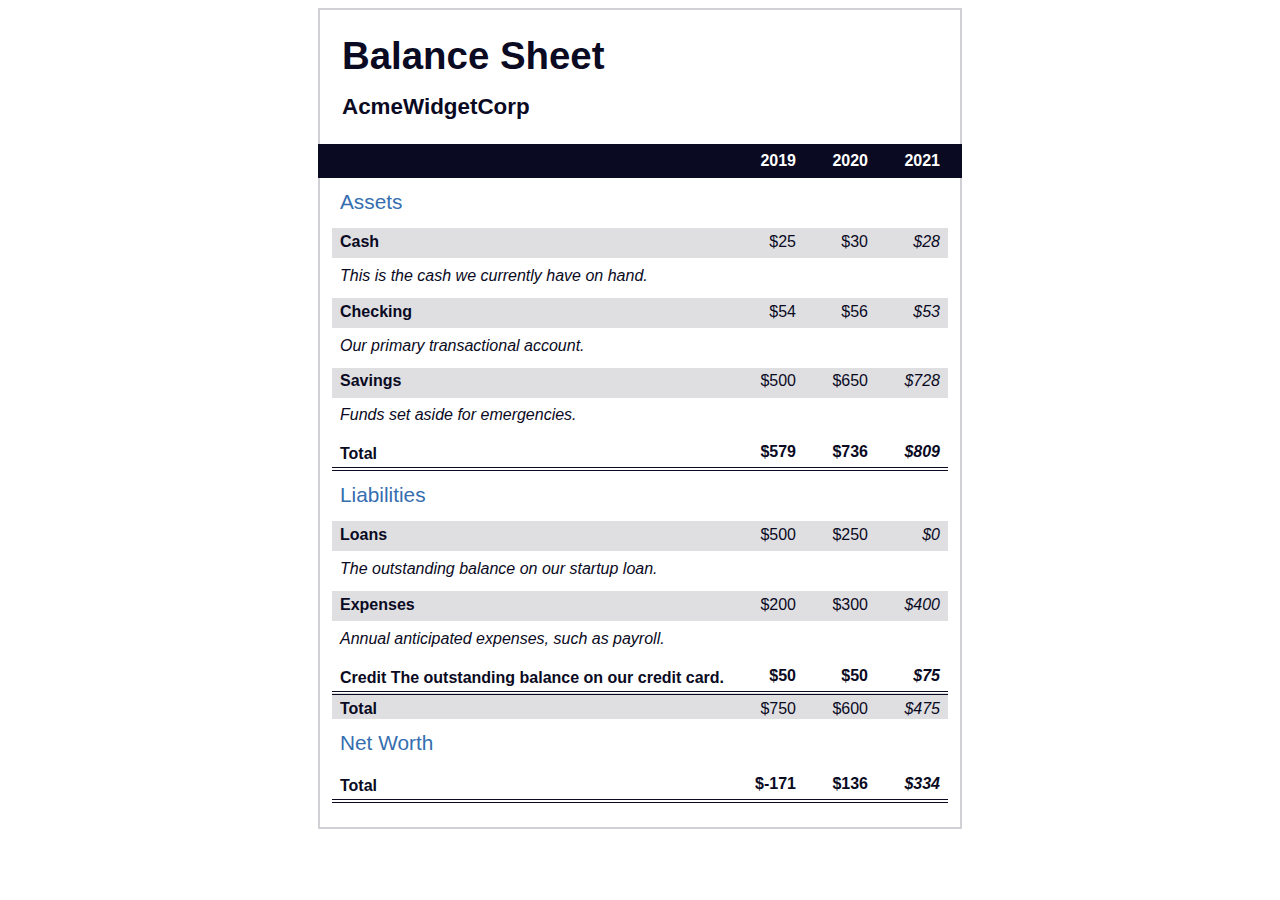
<file: freeCodeCamp/Practice/balanceSheet/index.html>
<!DOCTYPE html>
<html lang="en">
<head>
    <meta charset="UTF-8">
    <meta name="viewport" content="width=device-width, initial-scale=1.0">
    <title>Balance Sheet</title>
    <link rel="stylesheet" href="styles.css">
</head>
<body>
    <main>
        <section>
            <h1>
                <span class="flex">
                    <span>AcmeWidgetCorp</span>
                    <span>Balance Sheet</span>
                </span>
            </h1>
            <div id="years" aria-hidden="true">
                <span class="year">2019</span>
                <span class="year">2020</span>
                <span class="year">2021</span>
            </div>
            <div class="table-wrap">
                <table>
                    <caption>Assets</caption>
                    <thead>
                        <tr>
                            <td></td>
                            <th><span class="sr-only year">2019</span></th>
                            <th><span class="sr-only year">2020</span></th>
                            <th class="current"><span class="sr-only year">2021</span></th>
                        </tr>
                    </thead>
                    <tbody>
                        <tr class="data">
                            <th>Cash <span class="description">This is the cash we currently have on hand.</span></th>
                            <td>$25</td>
                            <td>$30</td>
                            <td class="current">$28</td>
                        </tr>
                        <tr class="data">
                            <th>Checking <span class="description">Our primary transactional account.</span></th>
                            <td>$54</td>
                            <td>$56</td>
                            <td class="current">$53</td>
                        </tr>
                        <tr class="data">
                            <th>Savings <span class="description">Funds set aside for emergencies.</span></th>
                            <td>$500</td>
                            <td>$650</td>
                            <td class="current">$728</td>
                        </tr>
                        <tr class="total">
                            <th>Total <span class="sr-only">Assets</span></th>
                            <td>$579</td>
                            <td>$736</td>
                            <td class="current">$809</td>
                        </tr>
                    </tbody>
                </table>
                <table>
                    <caption>Liabilities</caption>
                    <thead>
                        <tr>
                            <td></td>
                            <th><span class="sr-only">2019</span></th>
                            <th><span class="sr-only">2020</span></th>
                            <th><span class="sr-only">2021</span></th>
                        </tr>
                    </thead>
                    <tbody>
                        <tr class="data">
                            <th>Loans <span class="description">The outstanding balance on our startup loan.</span></th>
                            <td>$500</td>
                            <td>$250</td>
                            <td class="current">$0</td>
                        </tr>
                        <tr class="data">
                            <th>Expenses <span class="description">Annual anticipated expenses, such as payroll.</span></th>
                            <td>$200</td>
                            <td>$300</td>
                            <td class="current">$400</td>
                        </tr>
                        <tr class="total">
                            <th>Credit <span class="description">The outstanding balance on our credit card.</span></th>
                            <td>$50</td>
                            <td>$50</td>
                            <td class="current">$75</td>
                        </tr>
                        <tr class="data">
                            <th>Total <span class="sr-only">Liabilities</span></th>
                            <td>$750</td>
                            <td>$600</td>
                            <td class="current">$475</td>
                        </tr>
                    </tbody>
                </table>
                <table>
                    <caption>Net Worth</caption>
                    <thead>
                        <tr>
                            <td></td>
                            <th><span class="sr-only">2019</span></th>
                            <th><span class="sr-only">2020</span></th>
                            <th><span class="sr-only">2021</span></th>
                        </tr>
                    </thead>
                    <tbody>
                        <tr class="total">
                            <th>Total <span class="sr-only">Net Worth</span></th>
                            <td>$-171</td>
                            <td>$136</td>
                            <td class="current">$334</td>
                        </tr>
                    </tbody>
                </table>
            </div>
        </section>
    </main>
</body>
</html>
</file>
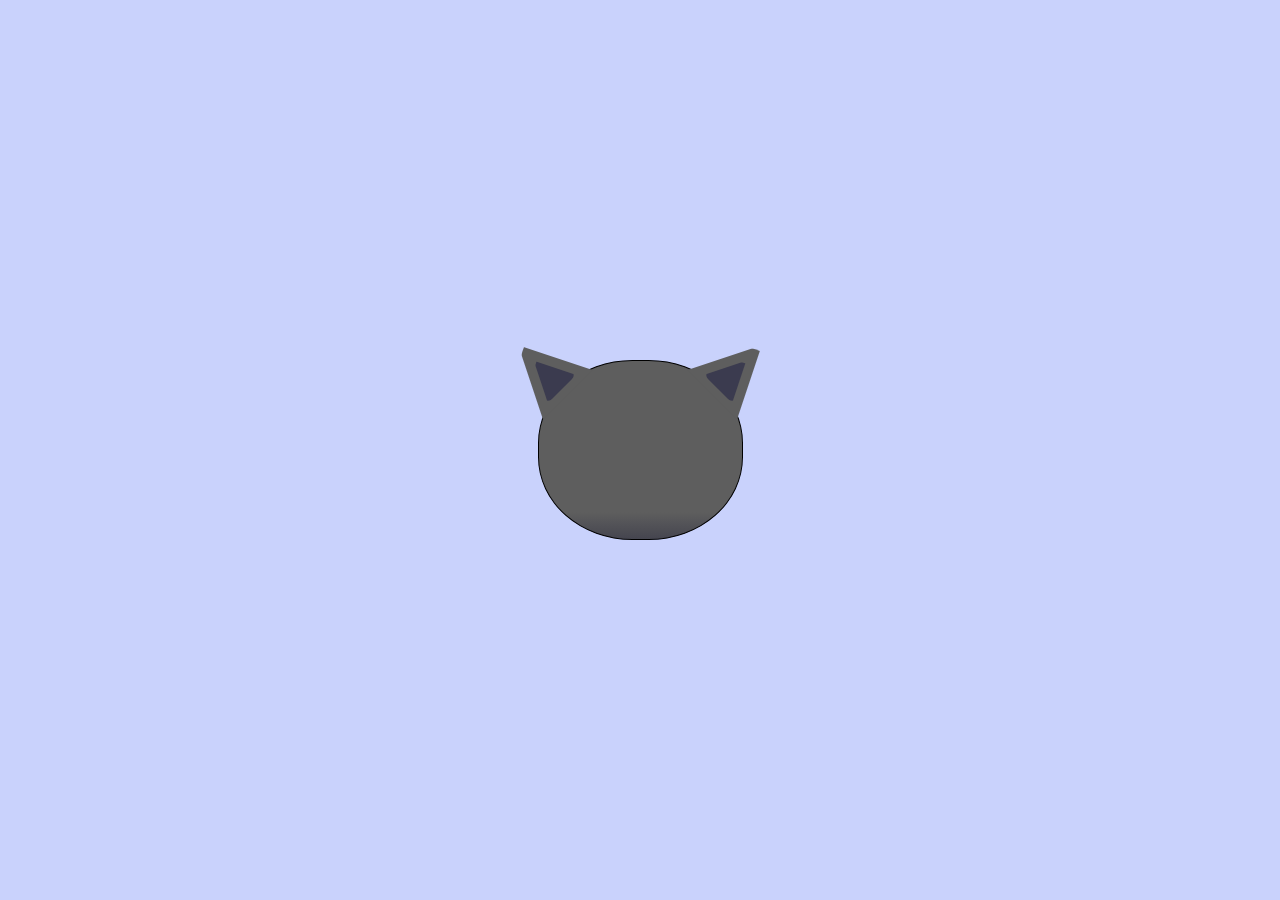
<file: freeCodeCamp/Practice/catPainting/index.html>
<!DOCTYPE html>
<html lang="en">
<head>
    <meta charset="UTF-8">
    <meta name="viewport" content="width=device-width, initial-scale=1.0">
    <title>fCC Cat Painting</title>
    <link rel="stylesheet" href="./styles.css">
</head>
<body>
    <main>
        <div class="cat-head">
            <div class="cat-ears">
                <div class="cat-left-ear">
                    <div class="cat-left-inner-ear">

                    </div>
                </div>
                <div class="cat-right-ear">
                    <div class="cat-right-inner-ear">

                    </div>
                </div>
            </div>
        </div>
    </main>
</body>
</html>
</file>
<file: freeCodeCamp/createColoredMarkers/styles.css>
h1 {
    text-align: center;
}

.marker {
    height: 25px;
    width: 200px;
    margin: 10px auto;
}

.red {
background: linear-gradient(rgb(122, 74, 14), rgb(245, 62, 113), rgb(162, 27, 27));
box-shadow: 0 0 20px 0 rgba(83, 14, 14, 0.8);
}

.green {
background: linear-gradient(#55680d, #71f53e, #116c31);
box-shadow: 0 0 20px 0 #3B7E20CC;
}

.blue {
background: linear-gradient(hsl(186, 76%, 16%), hsl(223, 90%, 60%), hsl(240, 56%, 42%));
box-shadow: 0 0 20px 0 hsla(223, 59%, 31%, 0.8);
}

.container {
    background-color: rgb(255, 255, 255);
    padding: 10px 0px;
}

.sleeve {
    width: 110px;
    height: 25px;
    background-color: rgba(255, 255, 255, 50%);
    border-left: 10px double rgba(0, 0, 0, 75%);
}

.cap {
    width: 60px;
    height: 25px;
}

.cap, .sleeve {
    display: inline-block;
}
</file>
<file: freeCodeCamp/registrationForm/styles.css>
body {
    width: 100%;
    height: 100vh;
    margin: 0;
    background-color: #1b1b32;
    color: #f5f6f7;
    font-family: Tahoma;
    font-size: 16px;
}

label {
    display: block;
    margin: 0.5rem 0;
}

h1, p {
    margin: 1em auto;
    text-align: center;    
}

form {
    margin: 0 auto;
    max-width: 500px;
    min-width: 300px;
    width: 60vw;
    padding-bottom: 2em;
}

fieldset {
    border: 0;
    padding: 2rem 0;
    border-bottom: 3px solid #3b3b4f;
}

fieldset:last-of-type {
    border-bottom: none;
}

input, textarea, select {
    width: 100%;
    margin: 10px 0 0 0;
    min-height: 2em;
}

.inline {
    width: unset;
    margin: 0 0.5em 0 0;
    vertical-align: middle;
}

input, textarea {
    background-color: #0a0a23;
    border: 1px solid #0a0a23;
    color: #ffffff;
}

input[type="submit"] {
    display: block;
    width: 60%;
    margin: 1em auto;
    height: 2em;
    font-size: 1.1rem;
    background-color: #3b3b4f;
    border-color: white;
    min-width: 300px;
}

input[type="file"] {
    padding: 1px 2px;
}

a {
    color: #dfdfe2;       /*I dont like coloring all `a` the same way but ok*/
}
</file>
<file: freeCodeCamp/Certification Projects/firstSurveyForm/css/styles.css>
@import url('https://fonts.googleapis.com/css?family=Poppins:200i,400&display=swap');


*, *::before, *::after {
  box-sizing: border-box;
}

body {
  font-family: 'Poppins', sans-serif;
  font-size: 1rem;
  font-weight: 400;
  line-height: 1.4;
  color: #f3f3f3;
  margin: 0;
}

body::before {
  content: '';
  position: fixed;
  top: 0;
  left: 0;
  height: 100%;
  width: 100%;
  z-index: -1;
  background: rgba(5, 10, 50, 0.5);
  background-image: linear-gradient(
      115deg,
      rgba(58, 58, 158, 0.8),
      rgba(136, 136, 206, 0.7)
    ), url(https://avatars.githubusercontent.com/u/86699083?v=4);
  background-size: cover;
  background-repeat: no-repeat;
  background-position: center;
}

h1 {
  font-weight: 400;
  line-height: 1.2;
}

p {
  font-size: 1.125rem;
}

h1, p {
  margin-top: 0;
  margin-bottom: 0.5rem;
}

label {
  display: flex;
  align-items: center;
  font-size: 1.125rem;
  margin-bottom: 0.5rem;
}

input, button, select, textarea {
  margin: 0;
  font-family: inherit;
  font-size: inherit;
  line-height: inherit;
}

button {
  border: none;
}

.container {
  width: 100%;
  margin: 3.125rem auto 0 auto;
}

@media (min-width: 576px) {
  .container {
    max-width: 540px;
  }
}

@media (min-width: 768px) {
  .container {
    max-width: 720px;
  }
}

.header {
  padding: 0 0.625rem;
  margin-bottom: 1.875rem;
}

.description {
  font-style: italic;
  font-weight: 200;
  text-shadow: 1px 1px 1px rgba(0, 0, 0, 0.4);
}

.directions {
  margin-left: 0.25rem;
  font-size: 0.9rem;
  color: #e4e4e4;
}

.text-center {
  text-align: center;
}

/* form */

form {
  background: rgba(5, 30, 60, 0.6);
  padding: 2.5rem 0.625rem;
  border-radius: 0.25rem;
}

@media (min-width: 480px) {
    form {
      padding: 2.5rem;
    }
}

.formBlock {
  margin: 0 auto 1.25rem auto;
  padding: 0.25rem;
}

.form-control {
  display: block;
  width: 100%;
  height: 2.375rem;
  padding: 0.375rem 0.75rem;
  color: #495057;
  background-color: #fff;
  background-clip: padding-box;
  border: 1px solid #ced4da;
  border-radius: 0.25rem;
  transition: border-color 0.15s ease-in-out, box-shadow 0.15s ease-in-out;
}

.form-control:focus {
  border-color: #80bdff;
  outline: 0;
  box-shadow: 0 0 0 0.2rem rgba(0, 123, 255, 0.25);
}

.inputRadio, .inputCheckbox {
  display: inline-block;
  margin-right: 0.625rem;
  min-height: 1.25rem;
  min-width: 1.25rem;
}

.textArea {
  min-height: 120px;
  width: 100%;
  padding: 0.625rem;
  resize: vertical;
}

.submitButton {
  display: block;
  width: 100%;
  padding: 0.75rem;
  background: rgba(10, 170, 30, 0.9);
  color: inherit;
  border-radius: 2px;
  cursor: pointer;
}
</file>
<file: freeCodeCamp/Certification Projects/Personal Portfolio Webpage/styles.css>
@media screen {
    html {
        size: 100%;
    }
}

nav ul {
    list-style: none;
}

.welcome-section {
    height: 100vh;
}

#navbar {
    position: fixed;
    top: 0;
    left: 0;
    width: 100%; 
    padding: 10px 0;
}

.welcome-section {
    margin-top: 6em;
}
</file>
<file: freeCodeCamp/Certification Projects/technicalDocumentationPage/styles.css>
@media only screen and (max-width: 815px) {
    #navbar ul {
      border: 1px solid;
      height: 207px;
      }
  
    #navbar {
      background-color: white;
      position: absolute;
      top: 0;
      padding: 0;
      margin: 0;
      width: 100%;
      max-height: 275px;
      border: none;
      z-index: 1;
      border-bottom: 2px solid;
    }
  
    #main-doc {
      position: relative;
      margin-left: 0px;
      margin-top: 270px;
    }
}

@media only screen and (max-width: 400px) {
    #main-doc {
      margin-left: -10px;
    }
  
    code {
      margin-left: -20px;
      width: 100%;
      padding: 15px;
      padding-left: 10px;
      padding-right: 45px;
      min-width: 233px;
    }
}

html, body {
  min-width: 290px;
  color: #4d4e53;
  background-color: #ffffff;
  font-family: 'Open Sans', Arial, sans-serif;
  line-height: 1.5;
}

#navbar {
  position: fixed;
  min-width: 290px;
  top: 0px;
  left: 0px;
  width: 300px;
  height: 100%;
  border-right: solid;
  border-color: rgba(0, 22, 22, 0.4);
}

#navbar .nav-link:hover {
    background-color: azure;
    font-style: italic;
}

#navbar header {
    font-weight: bold;
}

header {
  color: black;
  margin: 10px;
  text-align: center;
  font-size: 1.8em;
  font-weight: thin;
}

#main-doc header {
  text-align: left;
  margin: 0px;
}

#navbar ul {
  height: 88%;
  padding: 0;
  overflow-y: auto;
  overflow-x: hidden;
}

#navbar li {
  color: #4d4e53;
  border-top: 1px solid;
  list-style: none;
  position: relative;
  width: 100%;
}

#navbar a {
  display: block;
  padding: 10px 30px;
  color: #4d4e53;
  text-decoration: none;
  cursor: pointer;
}

#main-doc {
  position: absolute;
  margin-left: 310px;
  padding: 20px;
  margin-bottom: 110px;
}

section article {
  color: #4d4e53;
  margin: 15px;
  font-size: 0.96em;
}

section li {
  margin: 15px 0px 0px 20px;
}

code {
  display: block;
  text-align: left;
  white-space: pre-line;
  position: relative;
  word-break: normal;
  word-wrap: normal;
  line-height: 2;
  background-color: #f7f7f7;
  padding: 15px;
  margin: 10px;
  border-radius: 5px;
}

.comment {
    color: green;
}
</file>
<file: freeCodeCamp/Practice/balanceSheet/styles.css>
html {
    box-sizing: border-box;
}

body {
    font-family: sans-serif;
    color: #0a0a23;
}

span[class~="sr-only"] {
    border: 0 !important;
    clip: rect(1px, 1px, 1px, 1px) !important;
    clip-path: inset(50%) !important;
    width: 1px !important;
    height: 1px !important;
    overflow: hidden !important;
    white-space: nowrap !important;
    position: absolute !important;
    padding: 0 !important;
    margin: -1px !important;
}

h1 {
    max-width: 37.25rem;
    margin: 0 auto;
    padding: 1.5rem 1.25rem;
}

h1 .flex {
    display: flex;
    flex-direction: column-reverse;
    gap: 1rem;
}

h1 .flex span:first-of-type {
    font-size: 0.7em;
}

h1 .flex span:last-of-type {
    font-size: 1.2em;
}

section {
    max-width: 40rem;
    margin: 0 auto;
    border: 2px solid #d0d0d5;
}

#years {
    display: flex;
    justify-content: flex-end;
    position: sticky;
    top: 0;
    background-color: #0a0a23;
    color: #fff;
    margin: 0 -2px;
    padding: 0.5rem calc(1.25rem + 2px) 0.5rem 0;
    z-index: 999;
}

#years span[class] {
    font-weight: bold;
    width: 4.5rem;
    text-align: right;
}

.table-wrap {
    padding: 0 0.75rem 1.5rem 0.75rem;
}

table {
    border-collapse: collapse;
    border: 0;
    width: 100%;
    position: relative;
    margin-top: 3rem;
}

table caption {
    color: #356eaf;
    font-size: 1.3em;
    font-weight: normal;
    position: absolute;
    top: -2.25rem;
    left: 0.5rem;
}

tbody td {
    width: 100vw;
    min-width: 4rem;
    max-width: 4rem;
}

tbody th {
    width: calc(100% - 12rem);
}

tr[class="total"] {
    border-bottom: 4px double #0a0a23;
    font-weight: bold;
}

tr[class="total"] th {
    text-align: left;
    padding: 0.5rem 0 0.25rem 0.5rem;
}

tr.total td {
    text-align: right;
    padding: 0 0.25rem;
}

tr.total td:nth-of-type(3) {
    padding-right: 0.5rem;
}

tr.total:hover {
    background-color: #99c9ff;
}

td.current {
    font-style: italic;
}

tr.data {
    background-image: linear-gradient(to bottom, #dfdfe2 1.845rem, white 1.845rem);
}

tr.data th {
    text-align: left;
    padding-top: 0.3rem;
    padding-left: 0.5rem;
}

tr.data th .description {
    display: block;
    font-style: italic;
    font-weight: normal;
    padding: 1rem 0 0.75rem;
    margin-right: -13.5rem;
}

tr.data td {
    vertical-align: top;
    text-align: right;
    padding: 0.3rem 0.25rem 0;
}

tr.data td:last-of-type {
    padding-right: 0.5rem;
}
</file>
<file: freeCodeCamp/Practice/catPainting/styles.css>
* {
    box-sizing: border-box;
}

body {
    background-color: #c9d2fc;
}

.cat-head {
    width: 205px;
    height: 180px;
    border: 1px solid #000;
    border-radius: 46%;
    background: linear-gradient(#5e5e5e 85%, #45454f 100%);
    position: absolute;
    top: 0;
    right: 0;
    left: 0;
    bottom: 0;
    margin: auto;
}

.cat-left-ear {
    border-left: 35px solid transparent;
    border-right: 35px solid transparent;
    border-bottom: 70px solid #5e5e5e;
    position: absolute;
    top: -26px;
    left: -31px;
    border-top-left-radius: 90px;
    border-top-right-radius: 10px;
    transform: rotate(-45deg);
    z-index: 1;
}

.cat-right-ear {
    border-left: 35px solid transparent;
    border-right: 35px solid transparent;
    border-bottom: 70px solid #5e5e5e;
    position: absolute;
    top: -26px;
    left: 163px;
    transform: rotate(45deg);
    border-top-left-radius: 90px;
    border-top-right-radius: 10px;
    z-index: 1;
}

.cat-left-inner-ear {
    border-right: 20px solid transparent;
    border-left: 20px solid transparent;
    border-bottom: 40px solid #3b3b4f;
    position: absolute;
    top: 22px;
    left: -20px;
    border-bottom-left-radius: 40%;
    border-bottom-right-radius: 40%;
    border-top-left-radius: 90px;
    border-top-right-radius: 10px;
}

.cat-right-inner-ear {
    border-right: 20px solid transparent;
    border-left: 20px solid transparent;
    border-bottom: 40px solid #3b3b4f;
    position: absolute;
    top: 22px;
    left: -20px;
    border-bottom-left-radius: 40%;
    border-bottom-right-radius: 40%;
    border-top-left-radius: 90px;
    border-top-right-radius: 10px;
}

.cat-left-eye {
    width: 30px;
    height: 40px;
    background-color: #000;
    position: absolute;
    top: 54px;
    left: 39px;
    border-radius: 60%;
    transform: rotate(25deg);
}

.cat-right-eye {
    width: 30px;
    height: 40px;
    background-color: #000;
    position: absolute;
    top: 54px;
    left: 134px;
    border-radius: 60%;
    transform: rotate(-25deg);
}

.cat-left-inner-eye {
    width: 10px;
    height: 20px;
    background-color: #fff;
    position: absolute;
    top: 8px;
    left: 2px;
    border-radius: 60%;
    transform: rotate(10deg);
}

.cat-right-inner-eye {
    width: 10px;
    height: 20px;
    background-color: #fff;
    position: absolute;
    top: 8px;
    left: 18px;
    border-radius: 60%;
    transform: rotate(-5deg);
}

.cat-nose {
    border-right: 15px solid transparent;
    border-left: 15px solid transparent;
    border-bottom: 20px solid #442c2c;
    position: absolute;
    top: 108px;
    left: 85px;
    border-bottom-left-radius: 50%;
    border-bottom-right-radius: 50%;
    border-top-left-radius: 50%;
    transform: rotate(180deg);
}

.cat-mouth div {
    width: 30px;
    height: 50px;
    border: 2px solid #000;
    border-color: black transparent transparent transparent;
    border-radius: 190%/190px 150px 0 0;
}

.cat-mouth-line-left {
    position: absolute;
    top: 88px;
    left: 74px;
    transform: rotate(170deg);
}

.cat-mouth-line-right {
    position: absolute;
    top: 88px;
    left: 91px;
    transform: rotate(165deg);
}

.cat-whiskers-left div {
    width: 40px;
    height: 1px;
    background-color: #000;
}

.cat-whiskers-right div {
    width: 40px;
    height: 1px;
    background-color: #000;
}

.cat-whisker-left-top {
    position: absolute;
    top: 120px;
    left: 52px;
    transform: rotate(10deg);
}

.cat-whisker-left-middle {
    position: absolute;
    top: 127px;
    left: 52px;
    transform: rotate(3deg);
}

.cat-whisker-left-bottom {
    position: absolute;
    top: 134px;
    left: 52px;
    transform: rotate(-3deg);
}

.cat-whisker-right-top {
    position: absolute;
    top: 120px;
    left: 109px;
    transform: rotate(-10deg);
}

.cat-whisker-right-middle {
    position: absolute;
    top: 127px;
    left: 109px;
    transform: rotate(-3deg);
}

.cat-whisker-right-bottom {
    position: absolute;
    top: 134px;
    left: 109px;
    transform: rotate(3deg);
}
</file>
